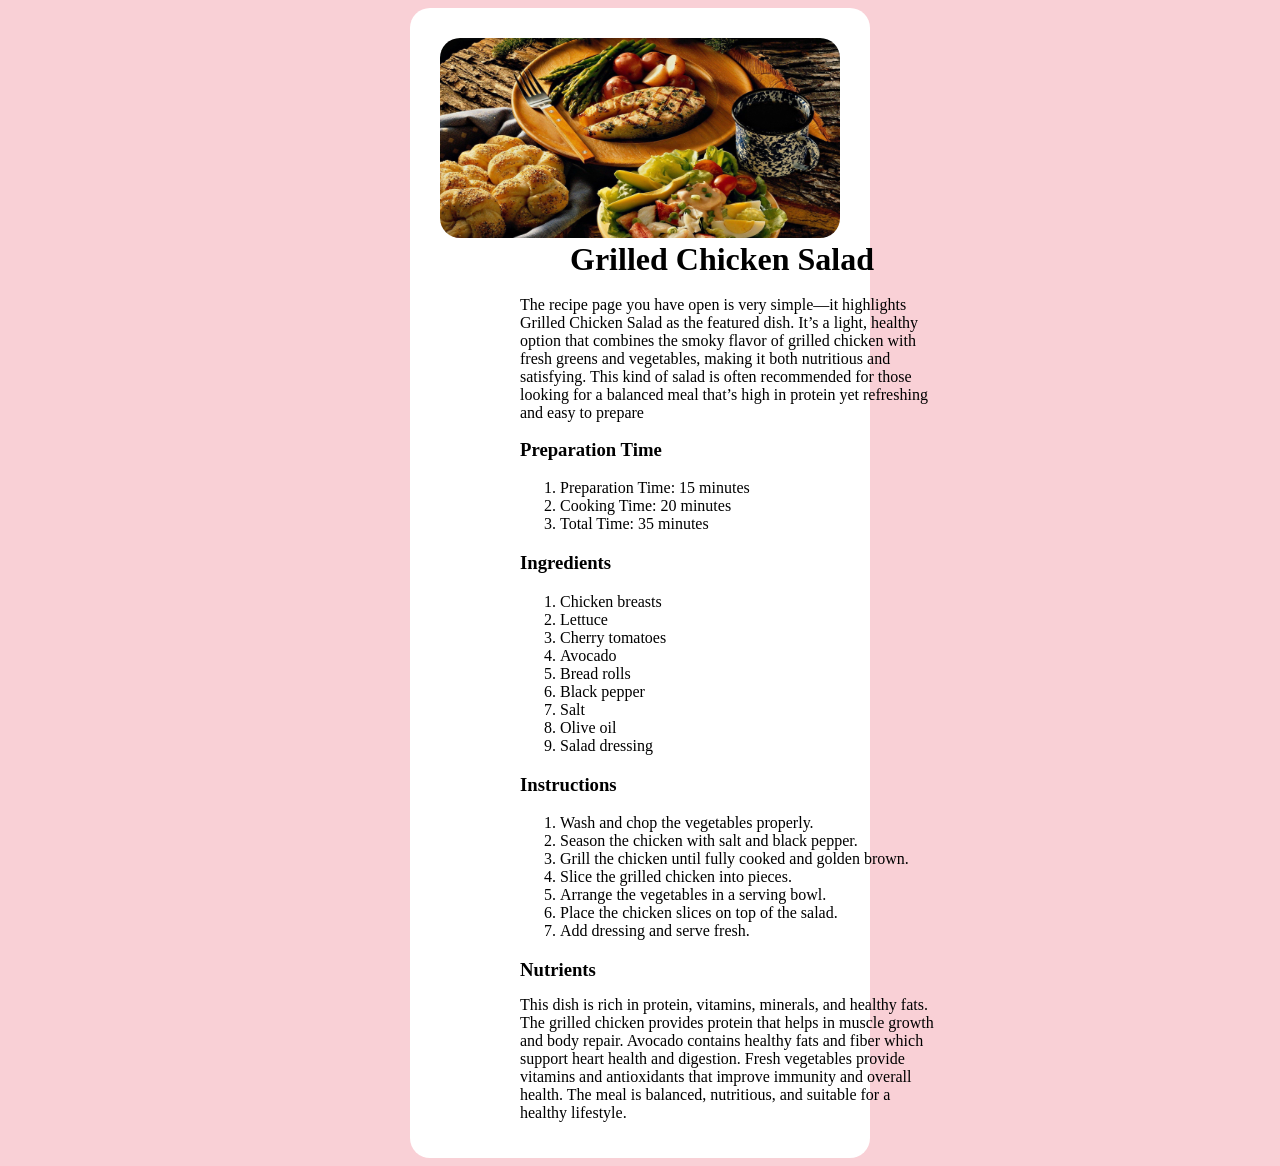
<file: index.html>
<!DOCTYPE html>
<html>
    <head>
        <title>Recipe home page</title>
        <link rel="stylesheet" href="style.css">
    </head>
    <body>
        <div id="main">
            <div id="shape">
                <img src="food.jpg" alt="error">
            </div>
            <div class="body">
                <h1><b> Grilled Chicken Salad </b></h1>
            </div>
            <div id="body2">
                <p>The recipe page you have open is very simple—it highlights Grilled Chicken Salad as the featured dish. It’s a light, healthy option that combines the smoky flavor of grilled chicken with fresh greens and vegetables, making it both nutritious and satisfying. This kind of salad is often recommended for those looking for a balanced meal that’s high in protein yet refreshing and easy to prepare</p>
            </div>
            <div id="body3">
                <h3>Preparation Time</h3>
                <ol>
                    <li>Preparation Time: 15 minutes</li>
                    <li>Cooking Time: 20 minutes</li>
                    <li>Total Time: 35 minutes</li>
                </ol>
                <h3>Ingredients</h3>
                <ol>
                    <li>Chicken breasts</li>
                    <li>Lettuce</li>
                    <li>Cherry tomatoes</li>
                    <li>Avocado</li>
                    <li>Bread rolls</li>
                    <li>Black pepper</li>
                    <li>Salt</li>
                    <li>Olive oil</li>
                    <li>Salad dressing</li>
                </ol>
                <h3>Instructions</h3>
                <ol>
                    <li>Wash and chop the vegetables properly.</li>
                    <li>Season the chicken with salt and black pepper.</li>
                    <li>Grill the chicken until fully cooked and golden brown.</li>
                    <li>Slice the grilled chicken into pieces.</li>
                    <li>Arrange the vegetables in a serving bowl.</li>
                    <li>Place the chicken slices on top of the salad.</li>
                    <li>Add dressing and serve fresh.</li>
                </ol>
                <h3>Nutrients</h3>           
             </div>
             <div id="body4">
                <p>This dish is rich in protein, vitamins, minerals, and healthy fats. The grilled chicken provides protein that helps in muscle growth and body repair. Avocado contains healthy fats and fiber which support heart health and digestion. Fresh vegetables provide vitamins and antioxidants that improve immunity and overall health. The meal is balanced, nutritious, and suitable for a healthy lifestyle.</p>
             </div>
        </div>
    </body>
</html>
</file>
<file: style.css>
body{
    background:rgb(249, 208, 214);
}
#shape{
    width:460px;
    height:1150px;
    background:white;
    border-radius:20px;
    margin:auto;
    position:relative;
    overflow:auto;
    display:flex;
    flex-direction:row;
}
img{
    position:absolute;
    height:200px;
    width:400px;
    top:30px;
    left:30px;
    border-radius:20px;
    flex-shrink:1;
}
.body{
    position:absolute;
    top:220px;
    left:570px;
}
#body2{
    position:absolute;
    width:420px;
    left:520px;
    top:280px;
}
#body3{
    position:absolute;
    width:420px;
    left:520px;
    top:420px;
}
#body4{
    position:absolute;
    width:420px;
    left:520px;
    top:980px;
}
</file>
<file: rstyle.css>
body{
    background:rgb(249, 208, 214);
}
#shape{
    width:460px;
    height:1150px;
    background:white;
    border-radius:20px;
    margin:auto;
    position:relative;
    overflow:auto;
    display:flex;
    flex-direction:row;
}
img{
    position:absolute;
    height:200px;
    width:400px;
    top:30px;
    left:30px;
    border-radius:20px;
    flex-shrink:1;
}
.body{
    position:absolute;
    top:220px;
    left:570px;
}
#body2{
    position:absolute;
    width:420px;
    left:520px;
    top:280px;
}
#body3{
    position:absolute;
    width:420px;
    left:520px;
    top:420px;
}
#body4{
    position:absolute;
    width:420px;
    left:520px;
    top:980px;
}
</file>
